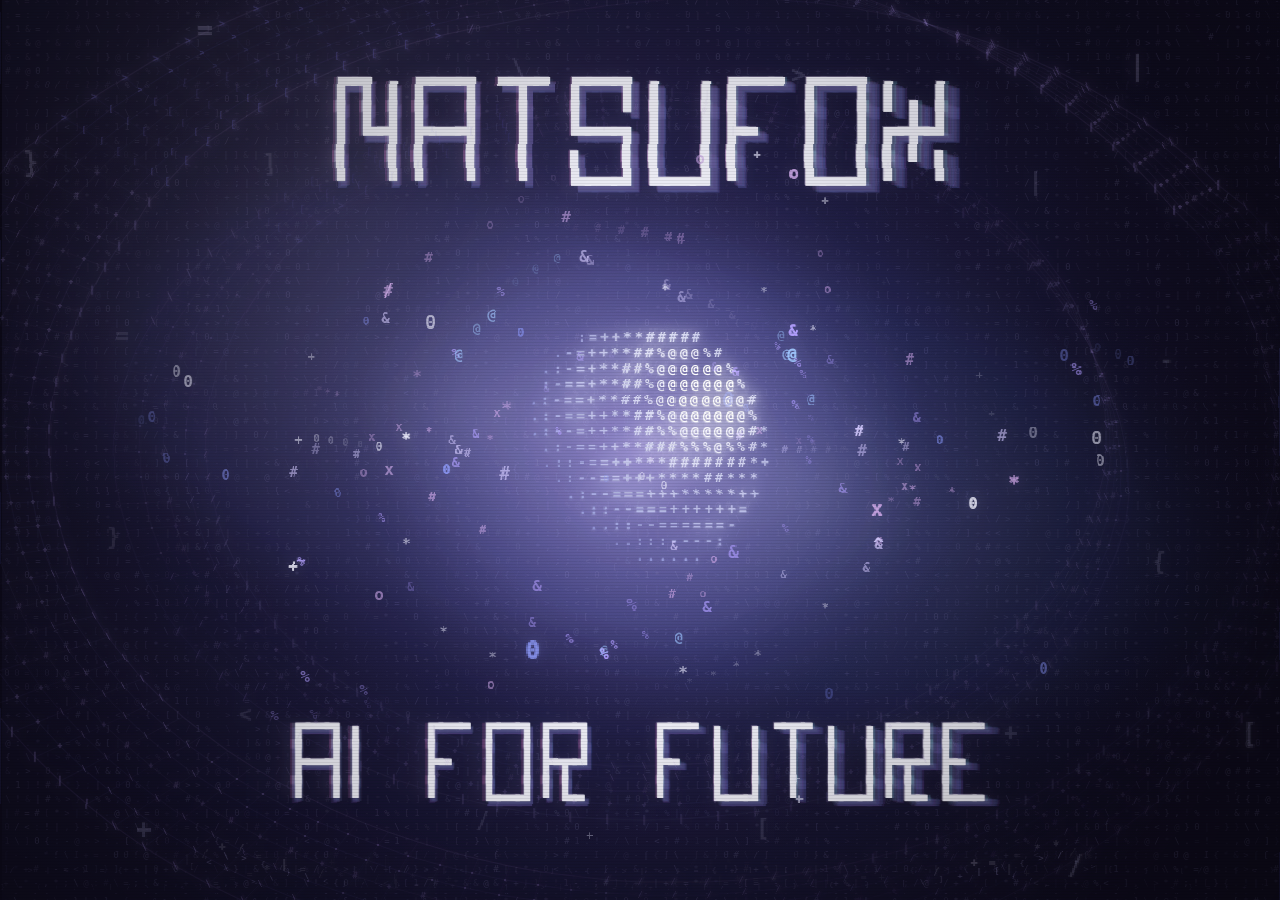
<file: index.html>
<!doctype html> <html lang="en"> <head> <meta charset="utf-8"/> <meta name="viewport" content="width=device-width,initial-scale=1"/> <title>NatsuFox | Root-Domain Signal Board</title> <meta name="description" content="NatsuFox root-domain signal board: a dynamic electronic control surface for the domain repo and its evolving AI-native systems."/> <meta name="robots" content="index, follow, max-image-preview:large, max-snippet:-1, max-video-preview:-1"/> <meta name="theme-color" content="#0f172a"/> <link rel="canonical" href="https://natsufox.github.io/"/> <link rel="manifest" href="/site.webmanifest"/> <link rel="icon" href="/assets/favicon.svg" type="image/svg+xml"/> <meta property="og:type" content="website"/> <meta property="og:site_name" content="NatsuFox"/> <meta property="og:url" content="https://natsufox.github.io/"/> <meta property="og:title" content="NatsuFox | Root-Domain Signal Board"/> <meta property="og:description" content="A dynamic electronic signal board for the NatsuFox domain repo and its evolving AI-native system surfaces."/> <meta property="og:image" content="https://natsufox.github.io/assets/social-root.png"/> <meta property="og:image:alt" content="NatsuFox root domain project hub preview"/> <meta name="twitter:card" content="summary_large_image"/> <meta name="twitter:title" content="NatsuFox | Root-Domain Signal Board"/> <meta name="twitter:description" content="Dynamic electronic signal board for the NatsuFox domain repo and its evolving AI-native system surfaces."/> <meta name="twitter:image" content="https://natsufox.github.io/assets/social-root.png"/> <script type="application/ld+json"> {
        "@context": "https://schema.org",
        "@graph": [
          {
            "@type": "WebSite",
            "@id": "https://natsufox.github.io/#website",
            "url": "https://natsufox.github.io/",
            "name": "NatsuFox",
            "description": "Dynamic root-domain signal board for the NatsuFox domain repo.",
            "publisher": { "@id": "https://natsufox.github.io/#person" },
            "inLanguage": "en"
          },
          {
            "@type": "Person",
            "@id": "https://natsufox.github.io/#person",
            "name": "NatsuFox",
            "url": "https://github.com/NatsuFox",
            "sameAs": ["https://github.com/NatsuFox"]
          },
          {
            "@type": "WebPage",
            "@id": "https://natsufox.github.io/#signal-board",
            "url": "https://natsufox.github.io/",
            "name": "NatsuFox Root-Domain Signal Board",
            "isPartOf": { "@id": "https://natsufox.github.io/#website" },
            "about": { "@id": "https://natsufox.github.io/#person" }
          }
        ]
      } </script> <link rel="stylesheet" href="/styles.css?v=20260512-terminal-cadence"/> <script src="/atom.js?v=20260512-terminal-cadence" defer="defer"></script> <script src="/terminal-crt.js?v=20260512-terminal-cadence" defer="defer"></script> </head> <body> <a class="xTFJxO" href="#main">Skip to content</a> <main id="main"> <h1 class="xELbiJ" id="hero-title">NatsuFox signal board</h1> <section class="xTusIe xGteWb" aria-labelledby="hero-title"> <div class="xzFHbK"> <div class="xwDwQy" data-x2c5e88ba3d1b aria-label="Animated frosted-glass circuit board with glyph traces and dynamic modules"> <div class="xzMSOS"> <span class="xELUNF xiRsgt" aria-hidden="true"></span> <span class="xELUNF xKKJik" aria-hidden="true"></span> <span class="xELUNF xEVxUs" aria-hidden="true"></span> <canvas class="xYIaHz" data-xc0b9c9d85afc aria-hidden="true"></canvas> <div class="xBOjtQ xJXXHz"> <span class="xHkjFO xVucVv" aria-hidden="true"></span> <span class="xHkjFO xSDQBH" aria-hidden="true"></span> <span class="xHkjFO xllUrr" aria-hidden="true"></span> <span class="xHkjFO xBtbjM" aria-hidden="true"></span> <div class="xyifnM xZIEwI"> <div class="xyrEqY xNGrTV"> <span class="xhLOwD xuaVhv" aria-hidden="true">NF</span> <span class="xiinNO xLsHUi"> <strong>NatsuFox</strong> <small>Root-domain signal processor</small> </span> </div> </div> </div> <article class="xIszBQ"> <span class="xruofc">identity glyph</span> <span class="xMLrOo" aria-hidden="true">#&lt;&gt;/01</span> <span class="xpELrU"></span> </article> <article class="xIszBQ"> <span class="xruofc">ascii bloom</span> <span class="xMLrOo" aria-hidden="true">0xA3::</span> <span class="xpELrU"></span> </article> <article class="xIszBQ"> <span class="xruofc">signal map</span> <span class="xMLrOo" aria-hidden="true">[]{}//</span> <span class="xpELrU"></span> </article> <article class="xIszBQ"> <span class="xruofc">wave garden</span> <span class="xMLrOo" aria-hidden="true">@&gt;@&gt;@</span> <span class="xpELrU"></span> </article> <article class="xIszBQ"> <span class="xruofc">memory knot</span> <span class="xMLrOo" aria-hidden="true">%+?%+</span> <span class="xpELrU"></span> </article> <article class="xIszBQ"> <span class="xruofc">pulse poem</span> <span class="xMLrOo" aria-hidden="true">==::==</span> <span class="xpELrU"></span> </article> <article class="xIszBQ"> <span class="xruofc">chip fox</span> <span class="xMLrOo" aria-hidden="true">//11//</span> <span class="xpELrU"></span> </article> <article class="xIszBQ"> <span class="xruofc">node field</span> <span class="xMLrOo" aria-hidden="true">%:[]:%</span> <span class="xpELrU"></span> </article> <article class="xIszBQ"> <span class="xruofc">carrier wave</span> <span class="xMLrOo" aria-hidden="true">&gt;&lt;&gt;&lt;&gt;&lt;</span> <span class="xpELrU"></span> </article> <article class="xIszBQ"> <span class="xruofc">cache braid</span> <span class="xMLrOo" aria-hidden="true">00::00</span> <span class="xpELrU"></span> </article> </div> </div> </div> </section> </main> </body> </html>
</file>
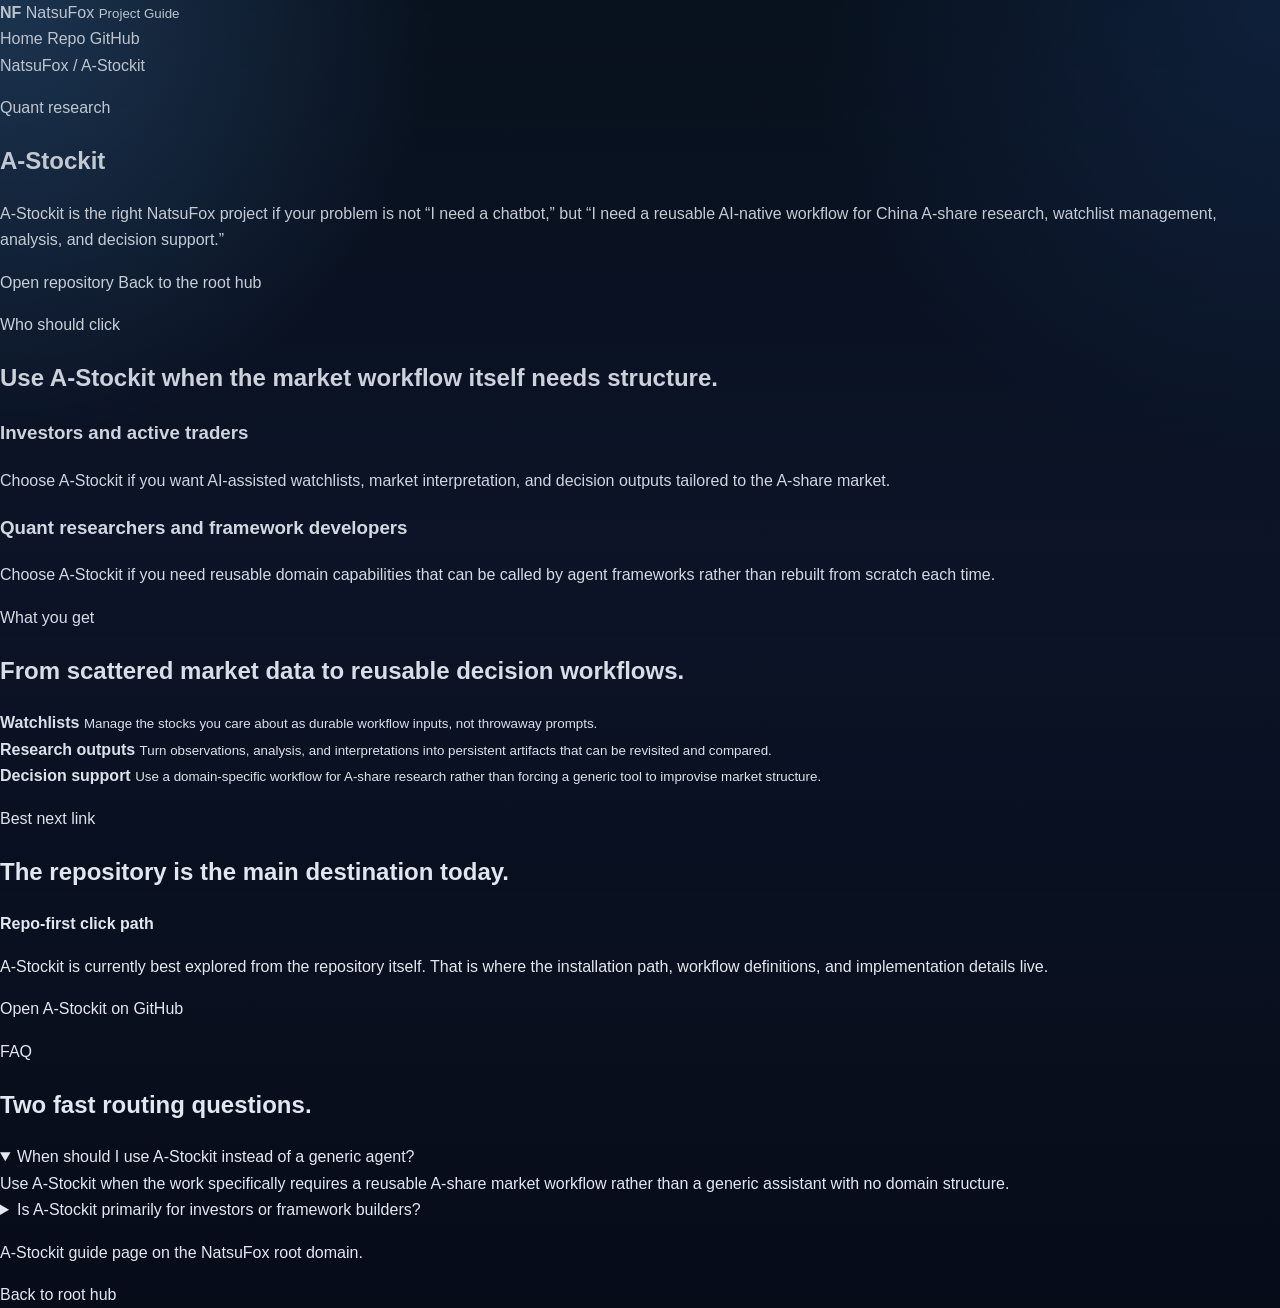
<file: projects/a-stockit/index.html>
<!doctype html>
<html lang="en">
  <head>
    <meta charset="utf-8" />
    <meta name="viewport" content="width=device-width, initial-scale=1" />
    <title>A-Stockit by NatsuFox | AI-Native A-Share Research and Decision Workflow</title>
    <meta
      name="description"
      content="A-Stockit is NatsuFox’s AI-native A-share research and decision workflow. Use this guide to decide whether A-Stockit is the right repo for watchlists, analysis, and decision support."
    />
    <meta
      name="robots"
      content="index, follow, max-image-preview:large, max-snippet:-1, max-video-preview:-1"
    />
    <meta name="theme-color" content="#0b1a12" />
    <link rel="canonical" href="https://natsufox.github.io/projects/a-stockit/" />
    <link rel="icon" href="/assets/favicon.svg" type="image/svg+xml" />
    <meta property="og:type" content="article" />
    <meta property="og:site_name" content="NatsuFox" />
    <meta property="og:url" content="https://natsufox.github.io/projects/a-stockit/" />
    <meta property="og:title" content="A-Stockit by NatsuFox | AI-Native A-Share Research and Decision Workflow" />
    <meta
      property="og:description"
      content="Understand when to use A-Stockit, who it is for, and where to click next if you need an AI-native workflow for China A-share research."
    />
    <meta property="og:image" content="https://natsufox.github.io/assets/social-astockit.png" />
    <meta property="og:image:alt" content="A-Stockit project guide preview" />
    <meta name="twitter:card" content="summary_large_image" />
    <meta name="twitter:title" content="A-Stockit by NatsuFox | AI-Native A-Share Research and Decision Workflow" />
    <meta
      name="twitter:description"
      content="A project guide for A-Stockit: AI-native watchlists, market analysis, and decision support for the China A-share market."
    />
    <meta name="twitter:image" content="https://natsufox.github.io/assets/social-astockit.png" />
    <script type="application/ld+json">
      {
        "@context": "https://schema.org",
        "@graph": [
          {
            "@type": "WebPage",
            "@id": "https://natsufox.github.io/projects/a-stockit/#page",
            "url": "https://natsufox.github.io/projects/a-stockit/",
            "name": "A-Stockit by NatsuFox | AI-Native A-Share Research and Decision Workflow",
            "isPartOf": { "@id": "https://natsufox.github.io/#website" },
            "about": { "@id": "https://natsufox.github.io/projects/a-stockit/#software" }
          },
          {
            "@type": "SoftwareSourceCode",
            "@id": "https://natsufox.github.io/projects/a-stockit/#software",
            "name": "A-Stockit",
            "codeRepository": "https://github.com/NatsuFox/A-Stockit",
            "url": "https://github.com/NatsuFox/A-Stockit",
            "description": "AI-native A-share research and decision workflow for turning market data into organized, actionable investment insights.",
            "runtimePlatform": ["Claude Code", "Codex", "OpenClaw"],
            "programmingLanguage": ["Python"],
            "author": { "@type": "Person", "name": "NatsuFox" },
            "keywords": [
              "A-share research workflow",
              "AI-native investment workflow",
              "China A-share analysis",
              "agent stock research",
              "decision support"
            ]
          },
          {
            "@type": "BreadcrumbList",
            "itemListElement": [
              {
                "@type": "ListItem",
                "position": 1,
                "name": "NatsuFox",
                "item": "https://natsufox.github.io/"
              },
              {
                "@type": "ListItem",
                "position": 2,
                "name": "A-Stockit",
                "item": "https://natsufox.github.io/projects/a-stockit/"
              }
            ]
          },
          {
            "@type": "FAQPage",
            "mainEntity": [
              {
                "@type": "Question",
                "name": "When should I use A-Stockit instead of a generic agent?",
                "acceptedAnswer": {
                  "@type": "Answer",
                  "text": "Use A-Stockit when the work specifically requires a reusable A-share market workflow rather than a generic assistant with no domain structure."
                }
              },
              {
                "@type": "Question",
                "name": "Is A-Stockit primarily for investors or framework builders?",
                "acceptedAnswer": {
                  "@type": "Answer",
                  "text": "It serves both. Investors and researchers can use it directly, while framework builders can integrate A-share capabilities into agent runtimes."
                }
              }
            ]
          }
        ]
      }
    </script>
    <link rel="stylesheet" href="/styles.css" />
    <script src="/app.js" defer></script>
  </head>
  <body>
    <div class="site-shell">
      <header class="site-header">
        <a class="brand" href="/" aria-label="NatsuFox home">
          <span class="brand-mark" aria-hidden="true"><strong>NF</strong></span>
          <span class="brand-copy">
            <span>NatsuFox</span>
            <small>Project Guide</small>
          </span>
        </a>
        <nav class="site-nav" aria-label="Primary">
          <a href="/">Home</a>
          <a href="https://github.com/NatsuFox/A-Stockit" target="_blank" rel="noreferrer">Repo</a>
          <a href="https://github.com/NatsuFox" target="_blank" rel="noreferrer">GitHub</a>
        </nav>
      </header>

      <main>
        <div class="breadcrumbs">
          <a href="/">NatsuFox</a>
          <span>/</span>
          <span>A-Stockit</span>
        </div>

        <section class="page-hero">
          <p class="eyebrow">Quant research</p>
          <h1>A-Stockit</h1>
          <p class="page-lead">
            A-Stockit is the right NatsuFox project if your problem is not “I need a chatbot,” but “I need a reusable AI-native workflow for China A-share research,
            watchlist management, analysis, and decision support.”
          </p>
          <div class="page-actions">
            <a class="button primary" href="https://github.com/NatsuFox/A-Stockit" target="_blank" rel="noreferrer">Open repository</a>
            <a class="button secondary" href="/">Back to the root hub</a>
          </div>
        </section>

        <section class="section">
          <p class="eyebrow">Who should click</p>
          <h2>Use A-Stockit when the market workflow itself needs structure.</h2>
          <div class="route-grid">
            <article class="route-card">
              <h3>Investors and active traders</h3>
              <p>Choose A-Stockit if you want AI-assisted watchlists, market interpretation, and decision outputs tailored to the A-share market.</p>
            </article>
            <article class="route-card">
              <h3>Quant researchers and framework developers</h3>
              <p>Choose A-Stockit if you need reusable domain capabilities that can be called by agent frameworks rather than rebuilt from scratch each time.</p>
            </article>
          </div>
        </section>

        <section class="section">
          <p class="eyebrow">What you get</p>
          <h2>From scattered market data to reusable decision workflows.</h2>
          <div class="signal-grid">
            <article class="metric">
              <strong>Watchlists</strong>
              <small>Manage the stocks you care about as durable workflow inputs, not throwaway prompts.</small>
            </article>
            <article class="metric">
              <strong>Research outputs</strong>
              <small>Turn observations, analysis, and interpretations into persistent artifacts that can be revisited and compared.</small>
            </article>
            <article class="metric">
              <strong>Decision support</strong>
              <small>Use a domain-specific workflow for A-share research rather than forcing a generic tool to improvise market structure.</small>
            </article>
          </div>
        </section>

        <section class="section">
          <p class="eyebrow">Best next link</p>
          <h2>The repository is the main destination today.</h2>
          <div class="notice">
            <strong>Repo-first click path</strong>
            <p>
              A-Stockit is currently best explored from the repository itself. That is where the installation path, workflow definitions, and implementation details live.
            </p>
            <div class="card-actions">
              <a class="button primary" href="https://github.com/NatsuFox/A-Stockit" target="_blank" rel="noreferrer">Open A-Stockit on GitHub</a>
            </div>
          </div>
        </section>

        <section class="section" id="faq">
          <p class="eyebrow">FAQ</p>
          <h2>Two fast routing questions.</h2>
          <div class="faq-list">
            <details class="faq-item" open>
              <summary>When should I use A-Stockit instead of a generic agent?</summary>
              <div class="faq-body">
                Use A-Stockit when the work specifically requires a reusable A-share market workflow rather than a generic assistant with no domain structure.
              </div>
            </details>
            <details class="faq-item">
              <summary>Is A-Stockit primarily for investors or framework builders?</summary>
              <div class="faq-body">
                It serves both. Investors and researchers can use it directly, while framework builders can integrate A-share capabilities into agent runtimes.
              </div>
            </details>
          </div>
        </section>
      </main>

      <footer class="site-footer">
        <div class="footer-row">
          <p>A-Stockit guide page on the NatsuFox root domain.</p>
          <div class="footer-actions">
            <a class="button ghost" href="/">Back to root hub</a>
          </div>
        </div>
      </footer>
    </div>
  </body>
</html>
</file>
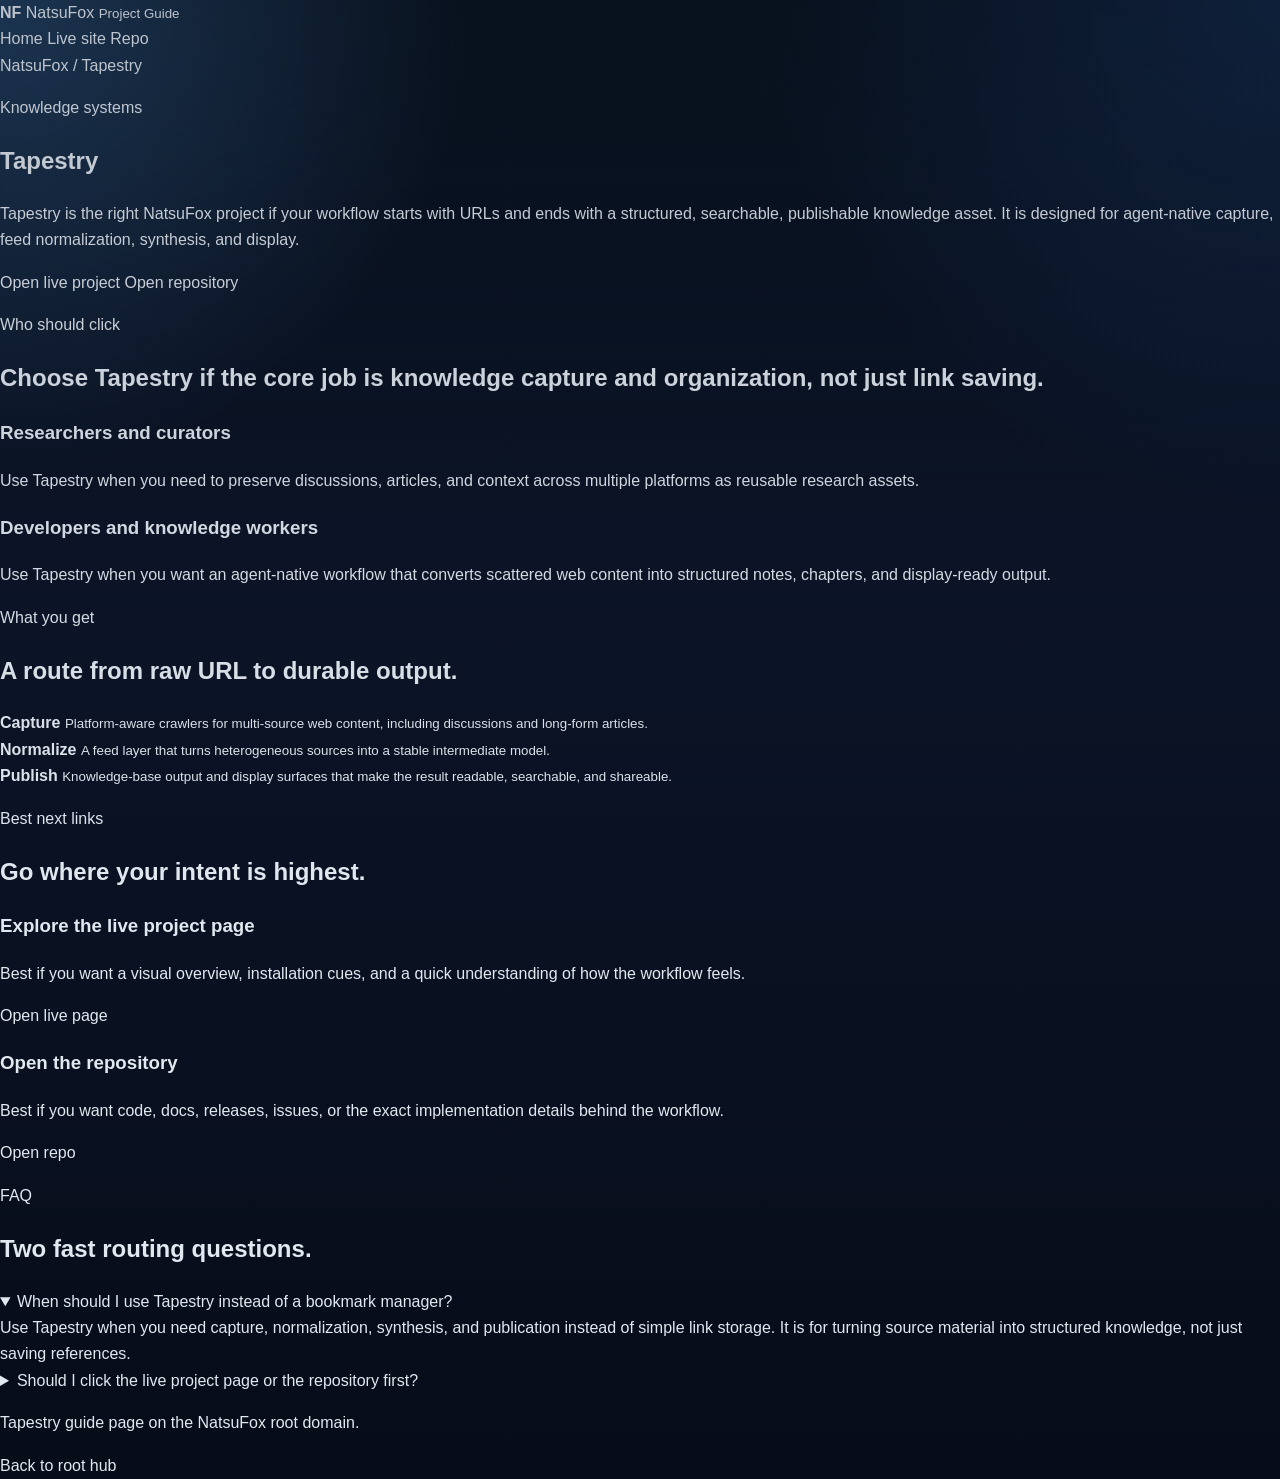
<file: projects/tapestry/index.html>
<!doctype html>
<html lang="en">
  <head>
    <meta charset="utf-8" />
    <meta name="viewport" content="width=device-width, initial-scale=1" />
    <title>Tapestry by NatsuFox | AI-Native Web Knowledge Base and Content Intelligence</title>
    <meta
      name="description"
      content="Tapestry is NatsuFox’s AI-native web knowledge base and content intelligence workflow. Use this guide to decide whether Tapestry is the right repo for capture, normalization, synthesis, and publishing."
    />
    <meta
      name="robots"
      content="index, follow, max-image-preview:large, max-snippet:-1, max-video-preview:-1"
    />
    <meta name="theme-color" content="#1a120d" />
    <link rel="canonical" href="https://natsufox.github.io/projects/tapestry/" />
    <link rel="icon" href="/assets/favicon.svg" type="image/svg+xml" />
    <meta property="og:type" content="article" />
    <meta property="og:site_name" content="NatsuFox" />
    <meta property="og:url" content="https://natsufox.github.io/projects/tapestry/" />
    <meta property="og:title" content="Tapestry by NatsuFox | AI-Native Web Knowledge Base and Content Intelligence" />
    <meta
      property="og:description"
      content="Understand when to use Tapestry, who it is for, and where to click next: the repo or the live project landing page."
    />
    <meta property="og:image" content="https://natsufox.github.io/assets/social-tapestry.png" />
    <meta property="og:image:alt" content="Tapestry project guide preview" />
    <meta name="twitter:card" content="summary_large_image" />
    <meta name="twitter:title" content="Tapestry by NatsuFox | AI-Native Web Knowledge Base and Content Intelligence" />
    <meta
      name="twitter:description"
      content="A project guide for Tapestry: capture web content, normalize feeds, synthesize knowledge, and publish structured outputs."
    />
    <meta name="twitter:image" content="https://natsufox.github.io/assets/social-tapestry.png" />
    <script type="application/ld+json">
      {
        "@context": "https://schema.org",
        "@graph": [
          {
            "@type": "WebPage",
            "@id": "https://natsufox.github.io/projects/tapestry/#page",
            "url": "https://natsufox.github.io/projects/tapestry/",
            "name": "Tapestry by NatsuFox | AI-Native Web Knowledge Base and Content Intelligence",
            "isPartOf": { "@id": "https://natsufox.github.io/#website" },
            "about": { "@id": "https://natsufox.github.io/projects/tapestry/#software" }
          },
          {
            "@type": "SoftwareSourceCode",
            "@id": "https://natsufox.github.io/projects/tapestry/#software",
            "name": "Tapestry",
            "codeRepository": "https://github.com/NatsuFox/Tapestry",
            "url": "https://natsufox.github.io/Tapestry/",
            "description": "AI-native web knowledge base and content intelligence workflow for capturing, normalizing, synthesizing, and publishing web content.",
            "runtimePlatform": ["Claude Code", "Codex", "OpenClaw"],
            "programmingLanguage": ["Python", "JavaScript"],
            "author": { "@type": "Person", "name": "NatsuFox" },
            "keywords": [
              "web knowledge base",
              "AI-native web intelligence",
              "agent skill bundle",
              "content capture",
              "knowledge synthesis"
            ]
          },
          {
            "@type": "BreadcrumbList",
            "itemListElement": [
              {
                "@type": "ListItem",
                "position": 1,
                "name": "NatsuFox",
                "item": "https://natsufox.github.io/"
              },
              {
                "@type": "ListItem",
                "position": 2,
                "name": "Tapestry",
                "item": "https://natsufox.github.io/projects/tapestry/"
              }
            ]
          },
          {
            "@type": "FAQPage",
            "mainEntity": [
              {
                "@type": "Question",
                "name": "When should I use Tapestry instead of a bookmark manager?",
                "acceptedAnswer": {
                  "@type": "Answer",
                  "text": "Use Tapestry when you need capture, normalization, synthesis, and publication instead of simple link storage."
                }
              },
              {
                "@type": "Question",
                "name": "Does Tapestry have a live landing page as well as a repository?",
                "acceptedAnswer": {
                  "@type": "Answer",
                  "text": "Yes. The live landing page is at natsufox.github.io/Tapestry and the source repository is on GitHub."
                }
              }
            ]
          }
        ]
      }
    </script>
    <link rel="stylesheet" href="/styles.css" />
    <script src="/app.js" defer></script>
  </head>
  <body>
    <div class="site-shell">
      <header class="site-header">
        <a class="brand" href="/" aria-label="NatsuFox home">
          <span class="brand-mark" aria-hidden="true"><strong>NF</strong></span>
          <span class="brand-copy">
            <span>NatsuFox</span>
            <small>Project Guide</small>
          </span>
        </a>
        <nav class="site-nav" aria-label="Primary">
          <a href="/">Home</a>
          <a href="https://natsufox.github.io/Tapestry/" target="_blank" rel="noreferrer">Live site</a>
          <a href="https://github.com/NatsuFox/Tapestry" target="_blank" rel="noreferrer">Repo</a>
        </nav>
      </header>

      <main>
        <div class="breadcrumbs">
          <a href="/">NatsuFox</a>
          <span>/</span>
          <span>Tapestry</span>
        </div>

        <section class="page-hero">
          <p class="eyebrow">Knowledge systems</p>
          <h1>Tapestry</h1>
          <p class="page-lead">
            Tapestry is the right NatsuFox project if your workflow starts with URLs and ends with a structured, searchable, publishable knowledge asset.
            It is designed for agent-native capture, feed normalization, synthesis, and display.
          </p>
          <div class="page-actions">
            <a class="button primary" href="https://natsufox.github.io/Tapestry/" target="_blank" rel="noreferrer">Open live project</a>
            <a class="button secondary" href="https://github.com/NatsuFox/Tapestry" target="_blank" rel="noreferrer">Open repository</a>
          </div>
        </section>

        <section class="section">
          <p class="eyebrow">Who should click</p>
          <h2>Choose Tapestry if the core job is knowledge capture and organization, not just link saving.</h2>
          <div class="route-grid">
            <article class="route-card">
              <h3>Researchers and curators</h3>
              <p>Use Tapestry when you need to preserve discussions, articles, and context across multiple platforms as reusable research assets.</p>
            </article>
            <article class="route-card">
              <h3>Developers and knowledge workers</h3>
              <p>Use Tapestry when you want an agent-native workflow that converts scattered web content into structured notes, chapters, and display-ready output.</p>
            </article>
          </div>
        </section>

        <section class="section">
          <p class="eyebrow">What you get</p>
          <h2>A route from raw URL to durable output.</h2>
          <div class="signal-grid">
            <article class="metric">
              <strong>Capture</strong>
              <small>Platform-aware crawlers for multi-source web content, including discussions and long-form articles.</small>
            </article>
            <article class="metric">
              <strong>Normalize</strong>
              <small>A feed layer that turns heterogeneous sources into a stable intermediate model.</small>
            </article>
            <article class="metric">
              <strong>Publish</strong>
              <small>Knowledge-base output and display surfaces that make the result readable, searchable, and shareable.</small>
            </article>
          </div>
        </section>

        <section class="section">
          <p class="eyebrow">Best next links</p>
          <h2>Go where your intent is highest.</h2>
          <div class="link-grid">
            <article class="card">
              <h3>Explore the live project page</h3>
              <p>Best if you want a visual overview, installation cues, and a quick understanding of how the workflow feels.</p>
              <div class="card-actions">
                <a class="button primary" href="https://natsufox.github.io/Tapestry/" target="_blank" rel="noreferrer">Open live page</a>
              </div>
            </article>
            <article class="card">
              <h3>Open the repository</h3>
              <p>Best if you want code, docs, releases, issues, or the exact implementation details behind the workflow.</p>
              <div class="card-actions">
                <a class="button secondary" href="https://github.com/NatsuFox/Tapestry" target="_blank" rel="noreferrer">Open repo</a>
              </div>
            </article>
          </div>
        </section>

        <section class="section" id="faq">
          <p class="eyebrow">FAQ</p>
          <h2>Two fast routing questions.</h2>
          <div class="faq-list">
            <details class="faq-item" open>
              <summary>When should I use Tapestry instead of a bookmark manager?</summary>
              <div class="faq-body">
                Use Tapestry when you need capture, normalization, synthesis, and publication instead of simple link storage. It is for turning source material into structured knowledge, not just saving references.
              </div>
            </details>
            <details class="faq-item">
              <summary>Should I click the live project page or the repository first?</summary>
              <div class="faq-body">
                Start with the live project page if you want positioning and a visual overview. Start with the repository if you want code, installation details, issues, and source-level docs.
              </div>
            </details>
          </div>
        </section>
      </main>

      <footer class="site-footer">
        <div class="footer-row">
          <p>Tapestry guide page on the NatsuFox root domain.</p>
          <div class="footer-actions">
            <a class="button ghost" href="/">Back to root hub</a>
          </div>
        </div>
      </footer>
    </div>
  </body>
</html>
</file>
<file: styles.css>
:root{--bg:#08111f;--bg-soft:#0f172a;--panel:rgba(15, 23, 42, 0.78);--panel-strong:rgba(15, 23, 42, 0.92);--border:rgba(148, 163, 184, 0.18);--text:#e2e8f0;--text-soft:#cbd5e1;--muted:#94a3b8;--brand:#38bdf8;--brand-strong:#1d4ed8;--warm:#f59e0b;--ok:#34d399;--shadow:0 28px 72px rgba(2, 6, 23, 0.42);--radius-xl:28px;--radius-lg:22px;--radius-md:16px;--max-width:min(1160px, calc(100vw - 2.4rem));--font-display:"Fraunces","Iowan Old Style","Palatino Linotype",Georgia,serif;--font-body:"IBM Plex Sans","Avenir Next","Segoe UI",sans-serif;--font-code:"IBM Plex Mono","Space Mono","SFMono-Regular",ui-monospace,monospace;--glass-blur:blur(32px) saturate(180%);--glass-border:rgba(255, 255, 255, 0.11);--glass-highlight:inset 0 1px 0 rgba(255, 255, 255, 0.10),inset 0 -1px 0 rgba(0, 0, 0, 0.14);--glass-glow:0 0 0 1px rgba(125, 211, 252, 0.07);--glass-bg:rgba(8, 15, 30, 0.70);--theme-deep-space-rgb:7,16,27;--theme-page-left-rgb:86,160,232;--theme-page-right-rgb:38,92,172;--theme-page-bottom-rgb:12,20,39;--theme-overlay-rgb:15,23,42;--theme-board-surface-rgb:6,12,24;--theme-halo-north-rgb:120,210,255;--theme-halo-east-rgb:98,188,255;--theme-halo-south-rgb:178,236,255}*{box-sizing:border-box}html{min-height:100%;scroll-behavior:smooth}.xELbiJ{position:absolute;width:1px;height:1px;padding:0;margin:-1px;overflow:hidden;clip:rect(0 0 0 0);white-space:nowrap;border:0}body{margin:0;min-height:100vh;min-height:100dvh;overflow-x:hidden;font-family:var(--font-body);color:var(--text);line-height:1.65;background:radial-gradient(circle at top left,rgba(var(--theme-page-left-rgb),.3),transparent 24%),radial-gradient(circle at top right,rgba(var(--theme-page-right-rgb),.24),transparent 26%),linear-gradient(180deg,rgba(var(--theme-deep-space-rgb),1) 0,rgba(var(--theme-page-bottom-rgb),1) 42%,rgba(var(--theme-board-surface-rgb),1) 100%)}main{min-height:100vh;min-height:100dvh}body::before{content:"";position:fixed;inset:0;pointer-events:none;background:linear-gradient(180deg,rgba(var(--theme-overlay-rgb),.18),rgba(var(--theme-overlay-rgb),0))}@keyframes glass-shimmer{0%{opacity:.55;transform:translateX(-100%) skewX(-12deg)}100%{opacity:0;transform:translateX(260%) skewX(-12deg)}}@keyframes glass-pulse-border{0%,100%{border-color:rgba(125,211,252,.22)}50%{border-color:rgba(125,211,252,.52)}}@keyframes hud-flicker{0%,100%{border-color:rgba(0,190,220,.34);box-shadow:none}48%{border-color:rgba(0,230,255,.62);box-shadow:0 0 14px rgba(0,220,255,.12)}52%{border-color:rgba(0,230,255,.54)}}@keyframes halo-breathe{0%,100%{opacity:.16;transform:scale(1)}50%{opacity:.28;transform:scale(1.12)}}@keyframes board-glow-pulse{0%,100%{opacity:.06}50%{opacity:.13}}@keyframes pin-flow-horizontal{0%{background-position:0 0,-3rem 0;opacity:.72}50%{opacity:1}100%{background-position:3rem 0,0 0;opacity:.72}}@keyframes pin-flow-vertical{0%{background-position:0 0,0 -3rem;opacity:.72}50%{opacity:1}100%{background-position:0 3rem,0 0;opacity:.72}}img{display:block;max-width:100%}a{color:inherit;text-decoration:none}button,input{font:inherit}.xVsgpK{width:var(--max-width);margin:0 auto;padding:1.2rem 0 4rem}.xExJAb,.xHYwgi,.xRHRWP,.xokNoz,.xrMXFR{backdrop-filter:blur(20px) saturate(130%);-webkit-backdrop-filter:blur(20px) saturate(130%)}.xRHRWP{position:sticky;top:1rem;z-index:40;display:flex;justify-content:space-between;align-items:center;gap:1rem;padding:.9rem 1.15rem;margin-bottom:1.6rem;border:1px solid var(--glass-border);border-radius:999px;background:rgba(6,12,24,.72);box-shadow:var(--shadow),var(--glass-highlight),var(--glass-glow),0 0 0 .5px rgba(0,0,0,.32);backdrop-filter:var(--glass-blur);-webkit-backdrop-filter:var(--glass-blur);overflow:hidden}.xRHRWP::after{content:"";position:absolute;inset:0;border-radius:inherit;background:linear-gradient(105deg,rgba(255,255,255,.07) 0,transparent 50%);pointer-events:none}.xUYygg{display:inline-flex;align-items:center;gap:.8rem;font-weight:700}.xBDmMs{width:2.6rem;height:2.6rem;border-radius:14px;display:grid;place-items:center;background:linear-gradient(135deg,rgba(29,78,216,.24),rgba(56,189,248,.2));border:1px solid rgba(125,211,252,.22)}.xBDmMs strong{font-family:var(--font-display);font-size:1.1rem}.xaYneb{display:grid;gap:.08rem}.xaYneb small{color:var(--muted);font-size:.76rem;letter-spacing:.08em;text-transform:uppercase}.xVmDtw{display:flex;flex-wrap:wrap;gap:.5rem}.xVmDtw a{padding:.68rem .9rem;border-radius:999px;color:var(--text-soft)}.xHYwgi a:focus-visible,.xHYwgi a:hover,.xVmDtw a:focus-visible,.xVmDtw a:hover,.xYjEbZ:focus-visible,.xYjEbZ:hover,.xwZNTx:focus-visible,.xwZNTx:hover{transform:translateY(-1px)}.xHFkif,.xTusIe,.xYRWNj{border:1px solid var(--border);border-radius:var(--radius-xl);background:var(--panel);box-shadow:var(--shadow)}.xTusIe,.xYRWNj{padding:clamp(1.6rem,3vw,2.6rem)}.xTusIe{display:grid;grid-template-columns:1.4fr 1fr;gap:1.4rem;align-items:stretch}.xGteWb{display:block;grid-template-columns:none;gap:0;padding:0;min-height:100vh;min-height:100dvh;position:relative;overflow:hidden;width:100vw;margin-left:calc(50% - 50vw);border-radius:0;border:0;background:rgb(var(--theme-board-surface-rgb));box-shadow:none;backdrop-filter:none;-webkit-backdrop-filter:none}.xGteWb::after,.xGteWb::before{content:none}.xzFHbK{position:relative;z-index:1;width:100%;min-height:inherit;margin:0 auto;display:block}.xdkVfN{position:relative;z-index:2;min-width:0;display:grid;align-content:start}.xdkVfN h1{max-width:16ch;font-size:clamp(1.8rem, 2.3vw, 3rem)}.xdkVfN .xRCvUK{max-width:34ch}.xbnKUi{margin-top:1rem}.xRnmWV{display:grid;grid-template-columns:1fr;gap:.85rem;margin:1.35rem 0 0}.xRnmWV div{position:relative;padding:.95rem 1rem;border-radius:1rem;border:1px solid rgba(125,211,252,.14);background:linear-gradient(180deg,rgba(10,18,36,.72),rgba(5,9,18,.84)),linear-gradient(135deg,rgba(255,255,255,.04),transparent 50%);box-shadow:inset 0 1px 0 rgba(255,255,255,.08),inset 0 -1px 0 rgba(0,0,0,.18),0 4px 16px rgba(0,0,0,.18);backdrop-filter:blur(20px) saturate(150%);-webkit-backdrop-filter:blur(20px) saturate(150%);overflow:hidden;transition:border-color .25s ease,box-shadow .25s ease}.xRnmWV div::before{content:"";position:absolute;top:0;left:0;right:0;height:1px;background:linear-gradient(90deg,transparent,rgba(125,211,252,.36),transparent);pointer-events:none}.xRnmWV dt,.xruofc{display:block;margin:0;color:#95d8ff;font-family:var(--font-code);text-transform:uppercase;letter-spacing:.18em;font-size:.66rem;font-weight:700}.xRnmWV dd{margin:.45rem 0 0;color:var(--text-soft);font-size:.95rem;line-height:1.45}.xwDwQy{position:relative;min-height:100vh;min-height:100dvh;border-radius:0;border:none;background:0 0;box-shadow:none;backdrop-filter:none;-webkit-backdrop-filter:none}.xzMSOS{position:relative;min-height:inherit;border-radius:inherit;overflow:hidden;background:rgb(var(--theme-board-surface-rgb));isolation:isolate}.xzMSOS::after,.xzMSOS::before{content:none}.xELUNF{position:absolute;width:22rem;aspect-ratio:1;border-radius:50%;filter:blur(88px);opacity:.24;pointer-events:none;animation:halo-breathe 8s ease-in-out infinite}.xiRsgt{top:-6rem;left:16%;background:rgba(var(--theme-halo-north-rgb),.66);animation-delay:0s}.xKKJik{right:-5rem;top:14%;background:rgba(var(--theme-halo-east-rgb),.44);animation-delay:-2.6s}.xEVxUs{bottom:-7rem;left:54%;background:rgba(var(--theme-halo-south-rgb),.3);animation-delay:-5.1s}@media (prefers-reduced-motion:reduce){.xELUNF{animation:none}.xzMSOS::after{animation:none}}.xYIaHz{position:fixed;inset:0;width:100vw;height:100vh;height:100dvh;pointer-events:none;z-index:4;opacity:1}.xwDwQy .xBOjtQ,.xwDwQy .xIszBQ{display:none}.xQknRI,.xdhtNj,.xhTDLR{fill:none;stroke-linecap:square;stroke-linejoin:miter}.xdhtNj{stroke:rgba(125,211,252,0.16);stroke-width:1.4;stroke-dasharray:8 14}.xFPSRs,.xPjoxv{fill:rgba(125,211,252,0.16);stroke:rgba(125,211,252,0.48);stroke-width:1.2;filter:drop-shadow(0 0 4px rgba(56, 189, 248, .32))}.xxFFRt{fill:rgba(8,15,32,0.48);stroke:rgba(125,211,252,0.32);stroke-width:2;rx:18}.xQknRI{stroke:rgba(56,189,248,0.18);stroke-width:11}.xhTDLR{stroke:rgba(186,242,255,0.95);stroke-width:2.8;filter:drop-shadow(0 0 6px rgba(56, 189, 248, .55)) drop-shadow(0 0 14px rgba(56, 189, 248, .22))}.xehaYj{fill:rgba(241,252,255,0.98);stroke:rgba(125,211,252,0.88);stroke-width:2;filter:drop-shadow(0 0 6px rgba(56, 189, 248, .72))}.xBOjtQ{position:absolute;left:50%;top:50%;z-index:4;transform:translate(-50%,-50%);width:clamp(12rem,17vw,15rem);aspect-ratio:1}.xJXXHz{filter:drop-shadow(0 22px 42px rgba(0, 0, 0, .52)) drop-shadow(0 0 32px rgba(0, 200, 255, .18))}.xHkjFO{position:absolute;pointer-events:none;filter:drop-shadow(0 0 6px rgba(0, 210, 255, .45))}.xVucVv,.xllUrr{left:1.45rem;width:calc(100% - 2.9rem);height:.7rem;background:repeating-linear-gradient(90deg,rgba(0,220,255,.75) 0 .3rem,transparent .3rem .7rem);background-size:auto;animation:pin-flow-horizontal 2.8s linear infinite}.xVucVv{top:0;transform:translateY(-65%)}.xllUrr{bottom:0;transform:translateY(65%);animation-direction:reverse}.xBtbjM,.xSDQBH{top:1.45rem;width:.7rem;height:calc(100% - 2.9rem);background:repeating-linear-gradient(180deg,rgba(0,220,255,.75) 0 .3rem,transparent .3rem .7rem);background-size:100% auto;animation:pin-flow-vertical 2.8s linear infinite}.xBtbjM{left:0;transform:translateX(-65%)}.xSDQBH{right:0;transform:translateX(65%);animation-direction:reverse}.xyifnM,.xyrEqY{position:absolute;inset:0;border-radius:1rem}.xZIEwI{inset:0.85rem;padding:.95rem;border:1px solid rgba(0,220,255,.52);border-radius:0;background:rgba(0,6,18,.9);box-shadow:inset 0 0 50px rgba(0,200,255,.04),0 0 0 1px rgba(0,220,255,.1);clip-path:polygon(1.6rem 0,100% 0,100% calc(100% - 1.6rem),calc(100% - 1.6rem) 100%,0 100%,0 1.6rem)}.xZIEwI::after,.xZIEwI::before{content:"";position:absolute;pointer-events:none;border-radius:0}.xZIEwI::before{top:0;right:0;width:1.1rem;height:1.1rem;border-top:2px solid rgba(255,160,0,.85);border-right:2px solid rgba(255,160,0,.85);background:0 0}.xZIEwI::after{bottom:0;left:0;width:1.1rem;height:1.1rem;border-bottom:2px solid rgba(255,160,0,.85);border-left:2px solid rgba(255,160,0,.85);background:0 0}.xNGrTV{display:grid;place-items:center;gap:.8rem;padding:1.2rem;border-radius:0;background:rgba(0,4,14,.92)}.xuaVhv{position:relative;width:4.7rem;height:4.7rem;display:grid;place-items:center;border-radius:0;font-family:var(--font-code);font-size:1.6rem;line-height:1;letter-spacing:.14em;color:#00ebff;background:rgba(0,200,255,.1);border:1px solid rgba(0,220,255,.7);box-shadow:0 0 18px rgba(0,220,255,.22),inset 0 0 12px rgba(0,220,255,.06);clip-path:polygon(50% 0%,93% 25%,93% 75%,50% 100%,7% 75%,7% 25%)}.xLsHUi{display:grid;gap:.22rem;text-align:center}.xLsHUi strong{font-family:var(--font-code);font-size:1.18rem;line-height:1;letter-spacing:.18em;text-transform:uppercase;color:#00ebff}.xLsHUi small{color:rgba(255,160,0,.82);font-family:var(--font-code);font-size:.68rem;letter-spacing:.16em;text-transform:uppercase}.xIszBQ{position:absolute;z-index:5;display:grid;gap:.5rem;width:var(--block-width,11rem);min-height:var(--block-height,5.25rem);padding:.82rem .9rem;border-radius:0;border:1px solid rgba(0,190,220,.34);background:rgba(0,6,18,.82);box-shadow:none;overflow:hidden;clip-path:polygon(0 0,calc(100% - 1.1rem) 0,100% 1.1rem,100% 100%,0 100%);opacity:0;transform:translate3d(var(--block-left,0),var(--block-top,0),0) scale(.94);transition:opacity .22s ease,transform .22s ease,border-color .22s ease,box-shadow .22s ease}.xIszBQ.xIJJmu{opacity:1;transform:translate3d(var(--block-left,0),var(--block-top,0),0) scale(1);animation:hud-flicker 3s ease-in-out infinite}.xIszBQ::before{content:"";position:absolute;top:0;right:0;width:1.55rem;height:1px;background:rgba(255,160,0,.78);transform:rotate(45deg) translate(.38rem,-.38rem);transform-origin:right top;pointer-events:none}.xIszBQ::after{content:"";position:absolute;top:0;left:0;right:0;height:1px;background:linear-gradient(90deg,rgba(0,200,255,.55) 0,rgba(0,200,255,.12) 60%,transparent);pointer-events:none}.xMLrOo,.xxEKed{margin:0;font-family:var(--font-code);font-size:.68rem;line-height:1.2;letter-spacing:.06em;white-space:pre}.xMLrOo{position:relative;z-index:1;color:rgba(0,220,255,.88);text-shadow:0 0 8px rgba(0,210,255,.38),0 0 20px rgba(0,190,255,.14);transition:opacity .18s ease,transform .18s ease}.xpELrU{position:relative;z-index:1;display:grid;align-items:center;min-height:2.95rem;opacity:0;transform:translateY(.32rem);transition:opacity .16s ease,transform .16s ease}.xIszBQ.xQLQNW{border-color:rgba(0,220,255,.58);box-shadow:0 0 18px rgba(0,200,255,.1)}.xIszBQ.xQLQNW .xMLrOo{opacity:0;transform:translateY(-.28rem)}.xIszBQ.xQLQNW .xpELrU{opacity:1;transform:translateY(0)}.xTJBOE{width:100%;height:3rem;color:rgba(0,220,255,.9)}.xTJBOE circle,.xTJBOE line,.xTJBOE path,.xTJBOE polyline,.xTJBOE rect{stroke:currentColor;fill:none;stroke-width:2.2;stroke-linecap:square;stroke-linejoin:miter}.xTJBOE .xVFKfG{fill:currentColor;stroke:none;opacity:.2}.xxEKed{color:rgba(0,220,255,.88)}.xJIShq{display:none}.xHFkif{margin-top:1.4rem;padding:clamp(1.3rem,2.6vw,2rem)}.xUkFsF{margin:0;color:var(--brand);text-transform:uppercase;letter-spacing:.18em;font-size:.76rem;font-weight:700}.xExJAb summary,.xHFkif h2,.xHYwgi h3,.xTusIe h1,.xYRWNj h1,.xoMFMu h3{margin:0;font-family:var(--font-display);line-height:1.03}.xTusIe h1,.xYRWNj h1{margin-top:.6rem;font-size:clamp(2.6rem, 5vw, 4.7rem)}.xLMeYZ,.xRCvUK,.xUNQYK{max-width:62ch;margin:1rem 0 0;color:var(--text-soft);font-size:1.04rem}.xdsGgf,.xjEpjc,.xqFTHW,.xqhdbF{display:flex;flex-wrap:wrap;gap:.8rem;margin-top:1.4rem}.xwZNTx{display:inline-flex;align-items:center;justify-content:center;gap:.55rem;min-height:3rem;padding:.8rem 1.15rem;border-radius:999px;border:1px solid transparent;transition:transform .2s ease,border-color .2s ease,background-color .2s ease}.xwZNTx.xdGNdr{background:linear-gradient(135deg,var(--brand),var(--brand-strong));color:#fff}.xwZNTx.xodTtp{border-color:rgba(125,211,252,.22);background:linear-gradient(160deg,rgba(255,255,255,.06),transparent 55%),rgba(8,15,32,.56);box-shadow:inset 0 1px 0 rgba(255,255,255,.08),inset 0 -1px 0 rgba(0,0,0,.14);backdrop-filter:blur(12px) saturate(140%);-webkit-backdrop-filter:blur(12px) saturate(140%)}.xwZNTx.xlcPim{border-color:rgba(245,158,11,.24);background:rgba(245,158,11,.08)}.xDhGmy,.xDogTS,.xOGYYf,.xdpXGC,.xhUDxB,.xhlitL{display:grid;gap:1rem}.xdpXGC{align-self:stretch;grid-template-columns:repeat(2,minmax(0,1fr))}.xHYwgi,.xgVFPz,.xoMFMu,.xrMXFR{padding:1rem;border-radius:var(--radius-lg);border:1px solid rgba(148,163,184,.18);background:var(--panel-strong)}.xHYwgi strong,.xgVFPz strong,.xrMXFR strong{display:block;font-size:1.2rem}.xGOYQU,.xHYwgi p,.xLBBld dd,.xgVFPz small,.xoMFMu p,.xrMXFR p{color:var(--text-soft)}.xGHZtm,.xUkhIX,.xXRRiR,.xgucPU,.xiFSsh,.xpEQxi{display:flex;flex-wrap:wrap;align-items:center;gap:.75rem}.xgucPU{justify-content:space-between}.xXRRiR{margin-top:1rem;justify-content:space-between}.xySZzz{display:flex;align-items:center;gap:.6rem;padding:.75rem .95rem;min-width:min(100%,22rem);border-radius:999px;border:1px solid rgba(148,163,184,.22);background:rgba(15,23,42,.7)}.xySZzz input{width:100%;background:0 0;border:0;color:var(--text);outline:0}.xySZzz input::placeholder{color:var(--muted)}.xSltMd,.xTtJsY,.xmEdRe{display:flex;flex-wrap:wrap;gap:.55rem}.xYjEbZ,.xpPbjY,.xxRdDm{display:inline-flex;align-items:center;justify-content:center;min-height:2.1rem;padding:.35rem .8rem;border-radius:999px;border:1px solid rgba(125,211,252,.18);background:linear-gradient(160deg,rgba(255,255,255,.06),transparent 60%),rgba(8,15,32,.58);box-shadow:inset 0 1px 0 rgba(255,255,255,.07),inset 0 -1px 0 rgba(0,0,0,.12);backdrop-filter:blur(10px) saturate(140%);-webkit-backdrop-filter:blur(10px) saturate(140%);color:var(--text-soft)}.xYjEbZ{cursor:pointer}.xDhGmy,.xhUDxB,.xhlitL{grid-template-columns:repeat(2,minmax(0,1fr));margin-top:1rem}.xDogTS{grid-template-columns:repeat(3,minmax(0,1fr));margin-top:1rem}.xHYwgi,.xoMFMu{display:grid;gap:.9rem}.xpEQxi{justify-content:space-between}.xHYwgi h3,.xoMFMu h3{font-size:1.6rem}.xHYwgi p,.xoMFMu p{margin:0}.xLBBld,.xTjiBE,.xekDSp{display:grid;gap:.6rem;margin:0;padding:0;list-style:none}.xLBBld{grid-template-columns:repeat(2,minmax(0,1fr))}.xLBBld dt{color:var(--muted);font-size:.84rem;text-transform:uppercase;letter-spacing:.08em}.xLBBld dd{margin:.16rem 0 0}.xUkhIX{margin-bottom:1.1rem;color:var(--muted);font-size:.94rem}.xUkhIX a{color:var(--text-soft)}.xqsXva{display:grid;gap:.8rem;margin-top:1rem}.xExJAb{border:1px solid rgba(148,163,184,.16);border-radius:var(--radius-md);background:rgba(15,23,42,.8);overflow:hidden}.xExJAb summary{list-style:none;cursor:pointer;padding:1rem 1.1rem;font-size:1.12rem}.xExJAb summary::-webkit-details-marker{display:none}.xGOYQU{padding:0 1.1rem 1rem}.xrMXFR{margin-top:1rem}.xkfbrN{margin-top:1.4rem;padding:1.2rem 0 0;color:var(--muted)}.xGHZtm{justify-content:space-between}.xGHZtm p{margin:0}.xTFJxO{position:absolute;left:-999px;top:auto}.xTFJxO:focus{left:1rem;top:1rem;z-index:100;padding:.75rem 1rem;border-radius:999px;background:#fff;color:#0f172a}.xHYwgi[hidden]{display:none}[data-terminal-overlay]{position:fixed;inset:0;z-index:80;display:grid;place-items:center;padding:1.25rem;background:linear-gradient(180deg,rgba(0,8,18,.34),rgba(0,4,12,.72)),repeating-linear-gradient(0deg,rgba(170,238,255,.045) 0 1px,transparent 1px 4px);backdrop-filter:blur(18px) saturate(160%) brightness(0.82);-webkit-backdrop-filter:blur(18px) saturate(160%) brightness(0.82);opacity:0;pointer-events:none;transition:opacity 180ms ease}[data-terminal-overlay][data-terminal-state=open]{opacity:1;pointer-events:auto}[data-terminal-overlay][hidden]{display:none}[data-terminal-overlay]::after,[data-terminal-overlay]::before{content:"";position:absolute;inset:0;pointer-events:none}[data-terminal-overlay]::before{background:radial-gradient(ellipse at center,transparent 0 56%,rgba(0,0,0,.42) 100%),linear-gradient(90deg,rgba(0,220,255,.06),transparent 18%,transparent 82%,rgba(245,158,11,.05))}[data-terminal-overlay]::after{opacity:.38;mix-blend-mode:screen;background:repeating-linear-gradient(90deg,rgba(45,245,255,.06) 0 1px,transparent 1px 7px)}[data-terminal-panel]{position:relative;z-index:1;display:grid;grid-template-rows:auto minmax(18rem,1fr) auto auto;width:min(58rem,100%);max-height:min(43rem,calc(100dvh - 2.5rem));min-height:min(36rem,calc(100dvh - 2.5rem));color:#c8fbff;font-family:var(--font-code);border:1px solid rgba(0,230,255,.54);background:linear-gradient(180deg,rgba(2,14,28,.92),rgba(0,8,20,.9)),linear-gradient(135deg,rgba(0,232,255,.1),transparent 40%,rgba(245,158,11,.07));box-shadow:0 24px 80px rgba(0,0,0,.62),0 0 0 1px rgba(255,255,255,.06) inset,0 0 36px rgba(0,220,255,.14),0 0 82px rgba(245,158,11,.06);clip-path:polygon(0 0,calc(100% - 1.4rem) 0,100% 1.4rem,100% 100%,1.4rem 100%,0 calc(100% - 1.4rem));overflow:hidden;transform:translateY(.6rem) scale(.985);transition:transform 180ms ease}[data-terminal-overlay][data-terminal-state=open] [data-terminal-panel]{transform:translateY(0) scale(1)}[data-terminal-panel]::after,[data-terminal-panel]::before{content:"";position:absolute;inset:0;pointer-events:none}[data-terminal-panel]::before{border:1px solid rgba(255,160,0,.28);clip-path:polygon(0 0,5.5rem 0,5.5rem 1px,1px 1px,1px 5.5rem,0 5.5rem,0 0,100% 100%,calc(100% - 5.5rem) 100%,calc(100% - 5.5rem) calc(100% - 1px),calc(100% - 1px) calc(100% - 1px),calc(100% - 1px) calc(100% - 5.5rem),100% calc(100% - 5.5rem))}[data-terminal-panel]::after{background:repeating-linear-gradient(0deg,rgba(180,252,255,.07) 0 1px,transparent 1px 3px);opacity:.32}[data-terminal-topbar]{position:relative;z-index:1;display:flex;align-items:center;justify-content:space-between;gap:1rem;min-height:3.2rem;padding:.72rem .85rem .72rem 1rem;border-bottom:1px solid rgba(0,220,255,.26);background:rgba(0,8,18,.78)}[data-terminal-identity]{display:inline-flex;align-items:center;min-width:0;gap:.7rem;color:#e9feff;text-transform:uppercase;letter-spacing:.12em;font-size:.78rem;font-weight:700}[data-terminal-mark]{display:grid;place-items:center;width:2rem;height:2rem;color:#00131a;background:#65f6ff;border:1px solid rgba(204,252,255,.86);box-shadow:0 0 16px rgba(0,235,255,.42);clip-path:polygon(50% 0,92% 24%,92% 76%,50% 100%,8% 76%,8% 24%)}[data-terminal-title]{overflow:hidden;text-overflow:ellipsis;white-space:nowrap}[data-terminal-led]{width:.48rem;height:.48rem;border-radius:50%;background:#f59e0b;box-shadow:0 0 10px rgba(245,158,11,.72)}[data-terminal-close]{display:grid;place-items:center;width:2rem;height:2rem;padding:0;color:#c8fbff;cursor:pointer;border:1px solid rgba(0,220,255,.42);background:rgba(0,18,32,.72);box-shadow:inset 0 0 14px rgba(0,220,255,.08);line-height:1}[data-terminal-close]:focus-visible,[data-terminal-close]:hover,[data-terminal-command]:focus-visible,[data-terminal-command]:hover{color:#00131a;background:#65f6ff;border-color:rgba(224,252,255,.95);outline:0}[data-terminal-output]{position:relative;z-index:1;min-height:0;padding:1rem 1.1rem;overflow:auto;scrollbar-color:rgba(0,220,255,0.62) rgba(0,10,20,0.4);color:rgba(205,251,255,.94);text-shadow:0 0 10px rgba(0,220,255,.24)}[data-terminal-entry]{margin:0 0 .9rem;line-height:1.48;font-size:.9rem;overflow-wrap:anywhere}[data-terminal-entry=user]{color:#f7c872}[data-terminal-entry=system]{color:#bdf8ff}[data-terminal-line]+[data-terminal-line]{margin-top:.24rem}[data-terminal-rail]{position:relative;z-index:1;display:flex;flex-wrap:wrap;gap:.45rem;padding:.75rem 1rem;border-top:1px solid rgba(0,220,255,.18);background:rgba(0,10,22,.68)}[data-terminal-command]{min-height:2rem;padding:.35rem .68rem;color:#94eaff;cursor:pointer;border:1px solid rgba(0,220,255,.25);background:rgba(0,24,38,.72);font-family:var(--font-code);font-size:.78rem}[data-terminal-form]{position:relative;z-index:1;display:grid;grid-template-columns:auto minmax(0,1fr);align-items:center;gap:.55rem;padding:.85rem 1rem 1rem;border-top:1px solid rgba(0,220,255,.18);background:rgba(0,7,17,.82)}[data-terminal-prompt]{color:#f59e0b;text-shadow:0 0 10px rgba(245,158,11,.42)}[data-terminal-input]{width:100%;min-width:0;color:#e9feff;border:0;outline:0;background:0 0;font-family:var(--font-code);font-size:.95rem;caret-color:#65f6ff}[data-terminal-input]::placeholder{color:rgba(148,234,255,.48)}@media (max-width:1024px){.xDhGmy,.xDogTS,.xLBBld,.xTusIe,.xhUDxB,.xhlitL{grid-template-columns:1fr}.xzFHbK{grid-template-columns:1fr}.xdkVfN h1{max-width:100%}.xwDwQy{min-height:100vh;min-height:100dvh}.xGHZtm,.xRHRWP,.xXRRiR,.xgucPU{align-items:flex-start}}@media (max-width:720px){.xVsgpK{width:min(100vw - 1rem,100%)}.xRHRWP{position:static;border-radius:var(--radius-lg)}.xVmDtw{width:100%}.xVmDtw a{flex:1 1 9rem;justify-content:center}.xGteWb{padding:0}.xzFHbK{width:100vw;min-height:inherit;gap:0}.xwDwQy{min-height:100vh;min-height:100dvh;border-radius:1.25rem}.xBOjtQ{width:9.8rem}.xVucVv,.xllUrr{left:1.1rem;width:calc(100% - 2.2rem)}.xBtbjM,.xSDQBH{top:1.1rem;height:calc(100% - 2.2rem)}.xZIEwI{inset:0.65rem;padding:.72rem}.xuaVhv{width:3.9rem;height:3.9rem;font-size:1.6rem}.xLsHUi strong{font-size:1.2rem}.xIszBQ{padding:.68rem .74rem}.xMLrOo,.xxEKed{font-size:.61rem}[data-terminal-overlay]{padding:.55rem}[data-terminal-panel]{width:100%;max-height:calc(100dvh - 1.1rem);min-height:calc(100dvh - 1.1rem);grid-template-rows:auto minmax(12rem,1fr) auto auto}[data-terminal-topbar]{min-height:2.8rem;padding:.6rem .62rem .6rem .72rem}[data-terminal-identity]{gap:.5rem;letter-spacing:.08em;font-size:.68rem}[data-terminal-close],[data-terminal-mark]{width:1.85rem;height:1.85rem}[data-terminal-output]{padding:.82rem}[data-terminal-entry]{font-size:.78rem}[data-terminal-rail]{max-height:7.6rem;overflow:auto;padding:.62rem .72rem}[data-terminal-command]{flex:1 1 6.6rem}[data-terminal-form]{padding:.75rem .8rem}}@media (max-width:560px){.xwDwQy{min-height:100vh;min-height:100dvh}.xBOjtQ{width:8.6rem}.xVucVv,.xllUrr{height:.85rem}.xBtbjM,.xSDQBH{width:.85rem}.xuaVhv{width:3.35rem;height:3.35rem;font-size:1.42rem}.xLsHUi strong{font-size:1.02rem}.xTJBOE{height:2.6rem}}@media (prefers-reduced-motion:reduce){html{scroll-behavior:auto}.xIszBQ,.xMLrOo,.xYjEbZ,.xpELrU,.xwZNTx{transition:none}.xBtbjM,.xSDQBH,.xVucVv,.xllUrr{animation:none}[data-terminal-overlay],[data-terminal-panel]{transition:none}}
/* Terminal CRT polish layer. */
@keyframes terminal-frost-breathe{0%,100%{backdrop-filter:blur(19px) saturate(165%) brightness(.76);-webkit-backdrop-filter:blur(19px) saturate(165%) brightness(.76)}48%{backdrop-filter:blur(25px) saturate(190%) brightness(.82);-webkit-backdrop-filter:blur(25px) saturate(190%) brightness(.82)}52%{backdrop-filter:blur(16px) saturate(210%) brightness(.74);-webkit-backdrop-filter:blur(16px) saturate(210%) brightness(.74)}}
@keyframes terminal-signal-jitter{0%,100%{filter:blur(.22px) contrast(1.1) saturate(1.08)}17%{filter:blur(.52px) contrast(1.18) saturate(1.16)}18%{filter:blur(.18px) contrast(1.05) saturate(1.02)}63%{filter:blur(.38px) contrast(1.16) saturate(1.12)}64%{filter:blur(.2px) contrast(1.08) saturate(1.06)}}
@keyframes terminal-scan-roll{0%{background-position:0 0,0 0,0 0}100%{background-position:0 28px,0 180px,0 0}}
@keyframes terminal-noise-pop{0%,100%{opacity:.18;transform:translate3d(0,0,0)}8%{opacity:.48;transform:translate3d(1px,-1px,0)}9%{opacity:.16;transform:translate3d(0,0,0)}42%{opacity:.32;transform:translate3d(-1px,1px,0)}43%{opacity:.14;transform:translate3d(0,0,0)}79%{opacity:.5;transform:translate3d(2px,0,0)}}
@keyframes terminal-line-tear{0%,100%{clip-path:polygon(0 0,100% 0,100% 100%,0 100%);opacity:.34;transform:translate3d(0,0,0)}18%{clip-path:polygon(0 7%,100% 4%,100% 13%,0 16%,0 48%,100% 45%,100% 56%,0 59%,0 100%,100% 100%,100% 100%,0 100%);opacity:.62;transform:translate3d(2px,0,0)}19%{clip-path:polygon(0 0,100% 0,100% 100%,0 100%);opacity:.28;transform:translate3d(0,0,0)}61%{clip-path:polygon(0 0,100% 0,100% 33%,0 30%,0 42%,100% 44%,100% 100%,0 100%);opacity:.54;transform:translate3d(-2px,0,0)}}
@keyframes terminal-cursor-bloom{0%,100%{box-shadow:0 0 10px rgba(101,246,255,.42),0 0 22px rgba(245,158,11,.12)}50%{box-shadow:0 0 18px rgba(101,246,255,.74),0 0 34px rgba(245,158,11,.24)}}
[data-terminal-overlay]{background:linear-gradient(180deg,rgba(0,8,18,.48),rgba(0,4,12,.82)),repeating-linear-gradient(0deg,rgba(170,238,255,.052) 0 1px,transparent 1px 4px),repeating-linear-gradient(90deg,rgba(60,244,255,.028) 0 1px,transparent 1px 13px);animation:terminal-frost-breathe 5.6s ease-in-out infinite}
[data-terminal-overlay]::before{background:radial-gradient(ellipse at center,transparent 0 50%,rgba(0,0,0,.5) 100%),linear-gradient(90deg,rgba(0,220,255,.08),transparent 18%,transparent 82%,rgba(245,158,11,.07));filter:blur(.35px)}
[data-terminal-overlay]::after{opacity:.52;mix-blend-mode:screen;background:repeating-linear-gradient(0deg,rgba(196,255,255,.07) 0 1px,transparent 1px 3px),repeating-linear-gradient(90deg,rgba(45,245,255,.08) 0 1px,transparent 1px 9px),radial-gradient(circle,rgba(255,255,255,.13) 0 1px,transparent 1px 3px);background-size:auto,auto,19px 23px;animation:terminal-scan-roll 7s linear infinite,terminal-noise-pop 1.7s steps(2,end) infinite}
[data-terminal-panel]{background:linear-gradient(180deg,rgba(0,12,20,.95),rgba(0,5,12,.93)),linear-gradient(135deg,rgba(0,232,255,.12),transparent 44%,rgba(245,158,11,.09));border-color:rgba(115,250,255,.72);box-shadow:0 26px 92px rgba(0,0,0,.72),0 0 0 1px rgba(210,255,255,.1) inset,0 0 34px rgba(0,238,255,.2),0 0 95px rgba(0,238,255,.08),0 0 74px rgba(245,158,11,.08);animation:terminal-signal-jitter 6.4s steps(1,end) infinite;text-shadow:.045em 0 rgba(255,82,82,.2),-.045em 0 rgba(83,255,245,.2),0 0 12px rgba(89,245,255,.28)}
[data-terminal-panel]::before{border-color:rgba(255,168,52,.38);background:linear-gradient(90deg,transparent 0 8%,rgba(101,246,255,.1) 8% 8.6%,transparent 8.6% 68%,rgba(245,158,11,.09) 68% 68.7%,transparent 68.7%),linear-gradient(180deg,transparent 0 34%,rgba(255,255,255,.09) 34% 34.4%,transparent 34.4% 100%);mix-blend-mode:screen;animation:terminal-line-tear 5.9s steps(1,end) infinite}
[data-terminal-panel]::after{content:attr(data-terminal-noise-a) "\A" attr(data-terminal-noise-b) "\A" attr(data-terminal-noise-c);padding:4.6rem 1.1rem 1rem;white-space:pre;overflow:hidden;color:rgba(132,255,255,.16);font-family:var(--font-code);font-size:.74rem;line-height:1.28;letter-spacing:.08em;text-shadow:1px 0 rgba(255,120,70,.16),-1px 0 rgba(70,245,255,.2),0 0 9px rgba(90,245,255,.28);background:repeating-linear-gradient(0deg,rgba(180,252,255,.08) 0 1px,transparent 1px 3px),linear-gradient(90deg,rgba(255,80,80,.05),transparent 12%,transparent 88%,rgba(80,255,245,.05));opacity:.44;mix-blend-mode:screen;transform:translate3d(var(--terminal-noise-x,0),var(--terminal-noise-y,0),0);animation:terminal-noise-pop 1.35s steps(2,end) infinite,terminal-scan-roll 9s linear infinite}
[data-terminal-topbar],[data-terminal-rail],[data-terminal-form]{background:linear-gradient(180deg,rgba(0,16,28,.9),rgba(0,6,14,.84));border-color:rgba(101,246,255,.28)}
[data-terminal-identity],[data-terminal-command],[data-terminal-input],[data-terminal-output]{font-variant-ligatures:none}
[data-terminal-mark]{background:#9effff;box-shadow:0 0 20px rgba(101,246,255,.62),inset 0 0 10px rgba(255,255,255,.62);animation:terminal-cursor-bloom 2.4s ease-in-out infinite}
[data-terminal-led]{border-radius:0;background:#f7b547;box-shadow:0 0 14px rgba(245,158,11,.84);animation:terminal-noise-pop 2.8s steps(2,end) infinite}
[data-terminal-output]{background:linear-gradient(180deg,rgba(0,8,15,.52),rgba(0,2,8,.38)),repeating-linear-gradient(0deg,rgba(88,255,255,.035) 0 1px,transparent 1px 2px);text-shadow:.04em 0 rgba(255,78,78,.24),-.04em 0 rgba(60,255,244,.24),0 0 11px rgba(110,255,255,.28);filter:blur(.12px)}
[data-terminal-output]::before,[data-terminal-output]::after{content:"";position:absolute;inset:0;pointer-events:none;z-index:2}
[data-terminal-output]::before{background:linear-gradient(180deg,transparent,rgba(160,255,255,.08) 48%,transparent 52%),repeating-linear-gradient(0deg,rgba(190,255,255,.09) 0 1px,transparent 1px 4px);mix-blend-mode:screen;opacity:.36;animation:terminal-scan-roll 5.2s linear infinite}
[data-terminal-output]::after{content:attr(data-terminal-scan);inset:auto .8rem .55rem .8rem;white-space:nowrap;overflow:hidden;color:rgba(255,188,93,.2);font-family:var(--font-code);font-size:.68rem;letter-spacing:.12em;text-shadow:0 0 8px rgba(245,158,11,.32);animation:terminal-noise-pop 1.1s steps(2,end) infinite}
[data-terminal-entry]{position:relative;z-index:1;font-size:.88rem;letter-spacing:.01em;filter:blur(.1px)}
[data-terminal-entry=user]{color:#ffd082;text-shadow:.04em 0 rgba(255,88,88,.18),-.04em 0 rgba(120,255,255,.18),0 0 12px rgba(245,158,11,.28)}
[data-terminal-entry=system]{color:#c9ffff}
[data-terminal-entry=system] [data-terminal-line]:nth-child(3n){color:#aaf9ff;text-shadow:2px 0 rgba(255,96,64,.16),-2px 0 rgba(64,255,244,.18),0 0 14px rgba(100,245,255,.36)}
[data-terminal-command]{border-color:rgba(101,246,255,.36);background:linear-gradient(180deg,rgba(0,33,44,.82),rgba(0,12,24,.82));box-shadow:inset 0 0 13px rgba(101,246,255,.08);clip-path:polygon(.45rem 0,100% 0,100% calc(100% - .45rem),calc(100% - .45rem) 100%,0 100%,0 .45rem);text-shadow:0 0 9px rgba(101,246,255,.34)}
[data-terminal-command]:focus-visible,[data-terminal-command]:hover,[data-terminal-close]:focus-visible,[data-terminal-close]:hover{box-shadow:0 0 18px rgba(101,246,255,.44),inset 0 0 14px rgba(255,255,255,.24)}
[data-terminal-form]{box-shadow:0 -12px 28px rgba(0,0,0,.24),inset 0 1px 0 rgba(101,246,255,.12)}
[data-terminal-input]{text-shadow:.04em 0 rgba(255,78,78,.22),-.04em 0 rgba(60,255,244,.24),0 0 12px rgba(101,246,255,.34);filter:blur(.1px)}
[data-terminal-input]::selection{color:#00131a;background:#9effff}
@media (max-width:720px){[data-terminal-panel]::after{padding-top:4rem;font-size:.58rem;line-height:1.2}[data-terminal-output]::after{font-size:.55rem}}
@media (prefers-reduced-motion:reduce){[data-terminal-overlay],[data-terminal-overlay]::after,[data-terminal-panel],[data-terminal-panel]::before,[data-terminal-panel]::after,[data-terminal-mark],[data-terminal-led],[data-terminal-output]::before,[data-terminal-output]::after{animation:none}[data-terminal-panel],[data-terminal-output],[data-terminal-entry],[data-terminal-input]{filter:none}}

/* Terminal command protocol surface. */
[data-terminal-overlay]{--terminal-bg-a:rgba(0,12,20,.96);--terminal-bg-b:rgba(0,5,12,.94);--terminal-fg:#d5ffff;--terminal-muted:#7fdfe6;--terminal-accent:#7df9ff;--terminal-warm:#ffbd66;--terminal-hot:#ff6d93;--terminal-user:#ffd58a;--terminal-border:rgba(125,250,255,.72);--terminal-shadow:rgba(0,238,255,.2)}
[data-terminal-panel]{color:var(--terminal-fg);border-color:var(--terminal-border);background:linear-gradient(180deg,var(--terminal-bg-a),var(--terminal-bg-b)),linear-gradient(135deg,color-mix(in srgb,var(--terminal-accent) 16%,transparent),transparent 44%,color-mix(in srgb,var(--terminal-warm) 12%,transparent));box-shadow:0 26px 92px rgba(0,0,0,.72),0 0 0 1px rgba(210,255,255,.1) inset,0 0 34px var(--terminal-shadow),0 0 95px color-mix(in srgb,var(--terminal-accent) 12%,transparent),0 0 74px color-mix(in srgb,var(--terminal-warm) 10%,transparent)}
[data-terminal-topbar],[data-terminal-rail],[data-terminal-form]{background:linear-gradient(180deg,color-mix(in srgb,var(--terminal-bg-a) 94%,#fff 3%),var(--terminal-bg-b));border-color:color-mix(in srgb,var(--terminal-accent) 36%,transparent)}
[data-terminal-output]{color:var(--terminal-fg);scroll-behavior:auto;overscroll-behavior:contain;scrollbar-color:color-mix(in srgb,var(--terminal-accent) 72%,transparent) rgba(0,10,20,.4)}
[data-terminal-output][data-terminal-follow=off]::after{content:"HOLD // manual scroll position retained";color:color-mix(in srgb,var(--terminal-warm) 42%,transparent)}
[data-terminal-mark]{border-color:color-mix(in srgb,var(--terminal-accent) 88%,#fff 12%);background:radial-gradient(circle at 50% 42%,color-mix(in srgb,var(--terminal-accent) 28%,transparent),transparent 58%),rgba(0,12,18,.88);color:var(--terminal-accent);clip-path:polygon(50% 0,92% 24%,92% 76%,50% 100%,8% 76%,8% 24%)}
[data-terminal-mark] svg{display:block;width:1.58rem;height:1.58rem;overflow:visible;filter:drop-shadow(0 0 8px color-mix(in srgb,var(--terminal-accent) 62%,transparent))}
[data-terminal-controls]{display:inline-flex;align-items:center;gap:.7rem}
.terminal-icon-frame,.terminal-icon-face,.terminal-icon-ear{fill:none;stroke:currentColor;stroke-width:2.6;stroke-linecap:square;stroke-linejoin:miter}
.terminal-icon-face{stroke:color-mix(in srgb,var(--terminal-accent) 82%,#fff 18%)}
.terminal-icon-line,.terminal-icon-core{fill:none;stroke:var(--terminal-warm);stroke-width:2.1;stroke-linecap:square;stroke-linejoin:miter}
[data-terminal-led]{background:var(--terminal-warm);box-shadow:0 0 14px color-mix(in srgb,var(--terminal-warm) 84%,transparent)}
[data-terminal-entry=user]{color:var(--terminal-user)}
[data-terminal-entry=system]{color:var(--terminal-fg)}
[data-terminal-line]{max-width:76ch}
[data-terminal-image]{position:relative;z-index:1;margin:.65rem 0 1rem;padding:.72rem;border:1px solid color-mix(in srgb,var(--terminal-accent) 34%,transparent);background:linear-gradient(180deg,color-mix(in srgb,var(--terminal-bg-a) 84%,transparent),color-mix(in srgb,var(--terminal-bg-b) 92%,transparent));box-shadow:inset 0 0 18px color-mix(in srgb,var(--terminal-accent) 9%,transparent);overflow:hidden}
[data-terminal-image] figcaption{margin:0 0 .58rem;color:var(--terminal-warm);font-size:.72rem;letter-spacing:.08em;text-transform:uppercase;text-shadow:0 0 9px color-mix(in srgb,var(--terminal-warm) 36%,transparent)}
[data-terminal-image-raster]{margin:0;line-height:.86;font-size:.48rem;letter-spacing:.06em;white-space:pre;font-family:var(--font-code);font-variant-ligatures:none;text-shadow:.05em 0 rgba(255,78,78,.22),-.05em 0 rgba(60,255,244,.24),0 0 10px color-mix(in srgb,var(--terminal-accent) 24%,transparent);filter:blur(.08px) contrast(1.08)}
[data-terminal-image-row]{height:.55rem;white-space:nowrap}
[data-terminal-image-cell]{display:inline-block;width:.48rem;height:.55rem;overflow:hidden;text-align:center}
[data-terminal-theme-grid]{display:grid;grid-template-columns:repeat(2,minmax(0,1fr));gap:.55rem;margin:.72rem 0 .2rem;max-width:46rem}
[data-terminal-theme-choice]{display:grid;gap:.25rem;min-height:4.2rem;padding:.62rem .72rem;text-align:left;color:var(--terminal-fg);border:1px solid color-mix(in srgb,var(--terminal-accent) 34%,transparent);background:linear-gradient(180deg,color-mix(in srgb,var(--terminal-bg-a) 82%,transparent),color-mix(in srgb,var(--terminal-bg-b) 92%,transparent));font-family:var(--font-code);cursor:pointer;clip-path:polygon(.5rem 0,100% 0,100% calc(100% - .5rem),calc(100% - .5rem) 100%,0 100%,0 .5rem)}
[data-terminal-theme-choice] span{color:var(--terminal-accent);text-transform:uppercase;letter-spacing:.1em;font-weight:700}
[data-terminal-theme-choice] small{color:var(--terminal-muted);line-height:1.35}
[data-terminal-theme-choice]:focus-visible,[data-terminal-theme-choice]:hover{outline:0;border-color:var(--terminal-accent);box-shadow:0 0 18px color-mix(in srgb,var(--terminal-accent) 26%,transparent),inset 0 0 16px color-mix(in srgb,var(--terminal-accent) 10%,transparent)}
[data-terminal-command]{color:var(--terminal-accent);border-color:color-mix(in srgb,var(--terminal-accent) 36%,transparent);background:linear-gradient(180deg,color-mix(in srgb,var(--terminal-accent) 12%,var(--terminal-bg-a)),var(--terminal-bg-b))}
[data-terminal-command]:focus-visible,[data-terminal-command]:hover,[data-terminal-close]:focus-visible,[data-terminal-close]:hover{color:#001318;background:var(--terminal-accent);border-color:color-mix(in srgb,var(--terminal-accent) 70%,#fff 30%)}
[data-terminal-input]{color:var(--terminal-fg);caret-color:var(--terminal-accent)}
[data-terminal-input]::placeholder{color:color-mix(in srgb,var(--terminal-muted) 62%,transparent)}
@media (max-width:720px){[data-terminal-theme-grid]{grid-template-columns:1fr}[data-terminal-image]{padding:.56rem}[data-terminal-image-raster]{font-size:.38rem}[data-terminal-image-row]{height:.45rem}[data-terminal-image-cell]{width:.39rem;height:.45rem}}
@media (prefers-reduced-motion:reduce){[data-terminal-image-raster],[data-terminal-mark] svg{filter:none}}
</file>
